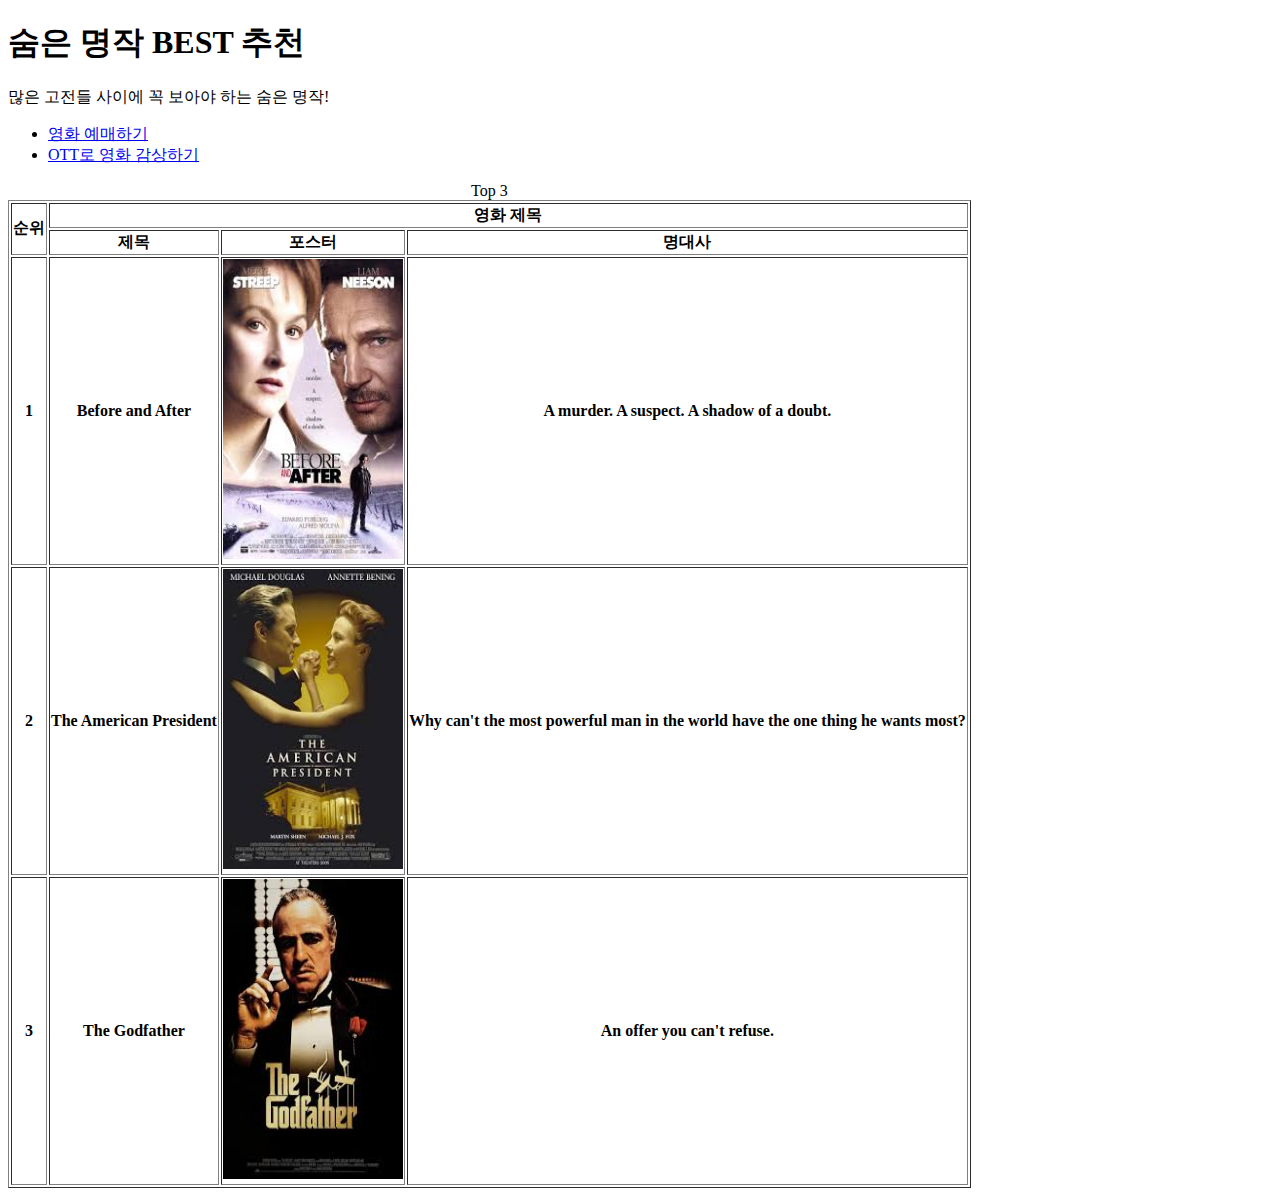
<file: LAB1/index.html>
<!DOCTYPE html>
<html>
    <head>
        <meta charset="utf-8">
        <title>영화 추천</title>
    </head>
    <body>
        <h1>숨은 명작 BEST 추천</h1>
        <p>많은 고전들 사이에 꼭 보아야 하는 숨은 명작!</p>
        <ul>
            <li><a href = "https://www.cgv.co.kr/">영화 예매하기</a></li>
            <li><a href = "https://www.netflix.com/kr/">OTT로 영화 감상하기</a></li>
        </ul>
       <table border = '1'>
            <caption>Top 3</caption>
            <thead>
                <tr>
                    <th rowspan="2">순위</th>
                    <th colspan="3">영화 제목</th>
                </tr>
                <tr>
                    <th>제목</th>
                    <th>포스터</th>
                    <th>명대사</th>
                </tr>
            </thead>
            <tr>
                <th>1</th>
                <th>Before and After</th>
                <th><img src = "./BeforeAndAfter(1996).jpg" alt="Before and After" height="300" width="180"></th>
                <th>A murder. A suspect. A shadow of a doubt.</th>
            </tr><tr>
                <th>2</th>
                <th>The American President</th>
                <th><img src="./TheAmericanPresident(1995).jpg" alt="The American President" height="300" width="180"></th>
                <th>Why can't the most powerful man in the world have the one thing he wants most?</th>
            </tr><tr>
                <th>3</th>
                <th>The Godfather</th>
                <th><img src="./TheGodfater(1972).jpg" alt = "The Godfater" height="300" width="180"></th>
                <th>An offer you can't refuse.</th>
            </tr>
       </table>
    </body>
</html>
</file>
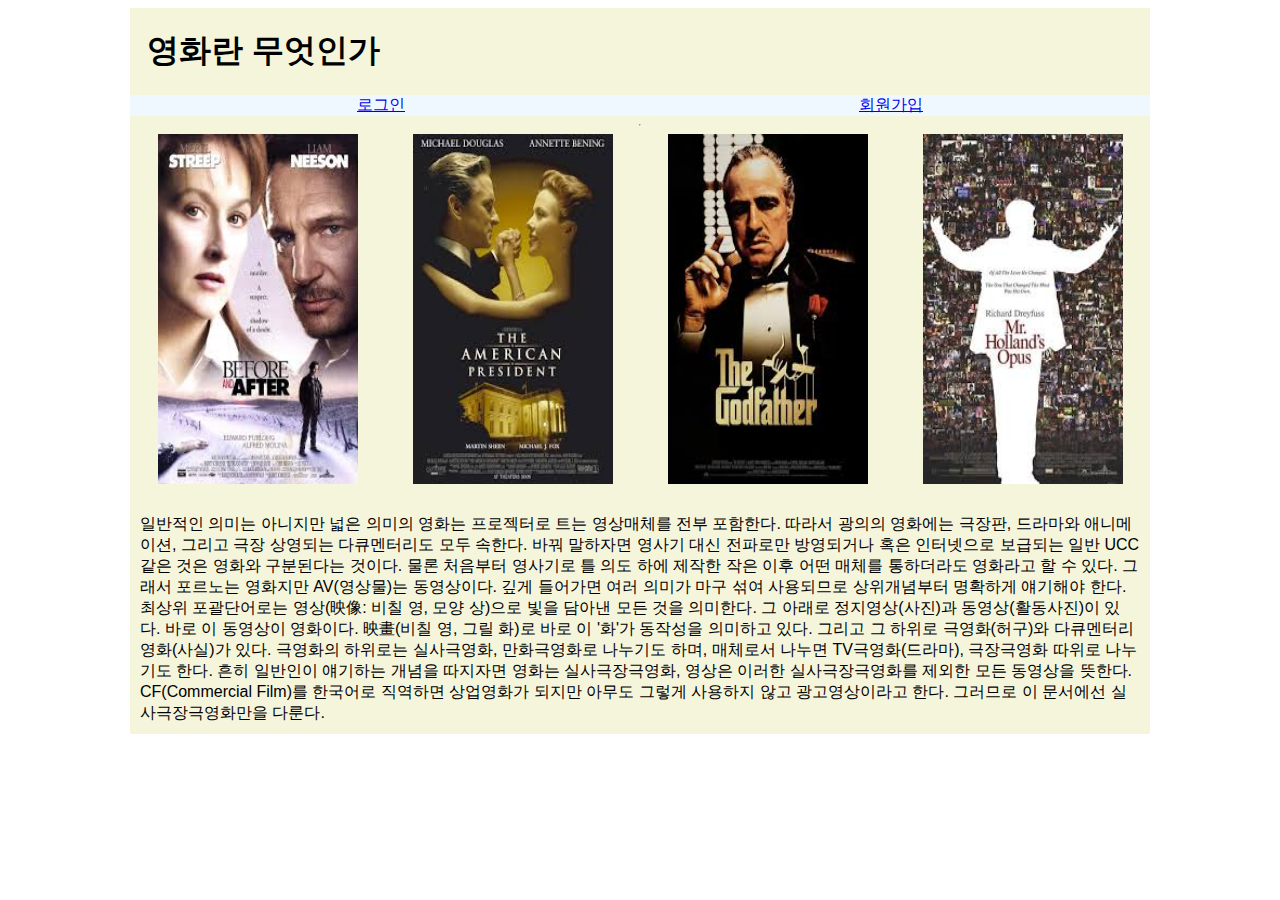
<file: LAB3/index.html>
<!DOCTYPE html>
<html>
    <head>
        <title></title>
        <link rel="stylesheet" type="text/css" href="main.css">
    </head>
    <body>
        <div class="main-container">
            <div class = "header-container">
                <h1>영화란 무엇인가</h1>
            </div>
            <div class="nav-container">
                <a href="login.html">로그인</a>
                <a href="signup.html">회원가입</a>
            </div>
            <hr>
            <div class = "content-container">
                <div class="list-container">
                    <div class="poster-container">
                        <p>BeforeAndAfter</p>
                        <img src="BeforeAndAfter(1996).jpg">
                    </div>
                   <div class="poster-container">
                        <p>TheAmericanPresident</p>
                        <img src="TheAmericanPresident(1995).jpg">
                    </div>
                    <div class="poster-container">
                        <p>TheGodfater</p>
                        <img src="TheGodfater(1972).jpg">
                    </div>
                    <div class="poster-container">
                        <p>MrHollandsOpus</p>
                        <img src="MrHollandsOpus(1995).jpg  ">
                    </div>
                </div>
                <div class="info-container">
                    일반적인 의미는 아니지만 넓은 의미의 영화는 프로젝터로 트는 영상매체를 전부 포함한다. 따라서 광의의 영화에는 극장판, 드라마와 애니메이션, 그리고 극장 상영되는 다큐멘터리도 모두 속한다. 바꿔 말하자면 영사기 대신 전파로만 방영되거나 혹은 인터넷으로 보급되는 일반 UCC 같은 것은 영화와 구분된다는 것이다. 물론 처음부터 영사기로 틀 의도 하에 제작한 작은 이후 어떤 매체를 통하더라도 영화라고 할 수 있다. 그래서 포르노는 영화지만 AV(영상물)는 동영상이다. 깊게 들어가면 여러 의미가 마구 섞여 사용되므로 상위개념부터 명확하게 얘기해야 한다. 최상위 포괄단어로는 영상(映像: 비칠 영, 모양 상)으로 빛을 담아낸 모든 것을 의미한다. 그 아래로 정지영상(사진)과 동영상(활동사진)이 있다. 바로 이 동영상이 영화이다. 映畫(비칠 영, 그릴 화)로 바로 이 '화'가 동작성을 의미하고 있다. 그리고 그 하위로 극영화(허구)와 다큐멘터리영화(사실)가 있다. 극영화의 하위로는 실사극영화, 만화극영화로 나누기도 하며, 매체로서 나누면 TV극영화(드라마), 극장극영화 따위로 나누기도 한다. 흔히 일반인이 얘기하는 개념을 따지자면 영화는 실사극장극영화, 영상은 이러한 실사극장극영화를 제외한 모든 동영상을 뜻한다. CF(Commercial Film)를 한국어로 직역하면 상업영화가 되지만 아무도 그렇게 사용하지 않고 광고영상이라고 한다. 그러므로 이 문서에선 실사극장극영화만을 다룬다.
                </div>
            </div>
        </div>

    </body>
</html>
</file>
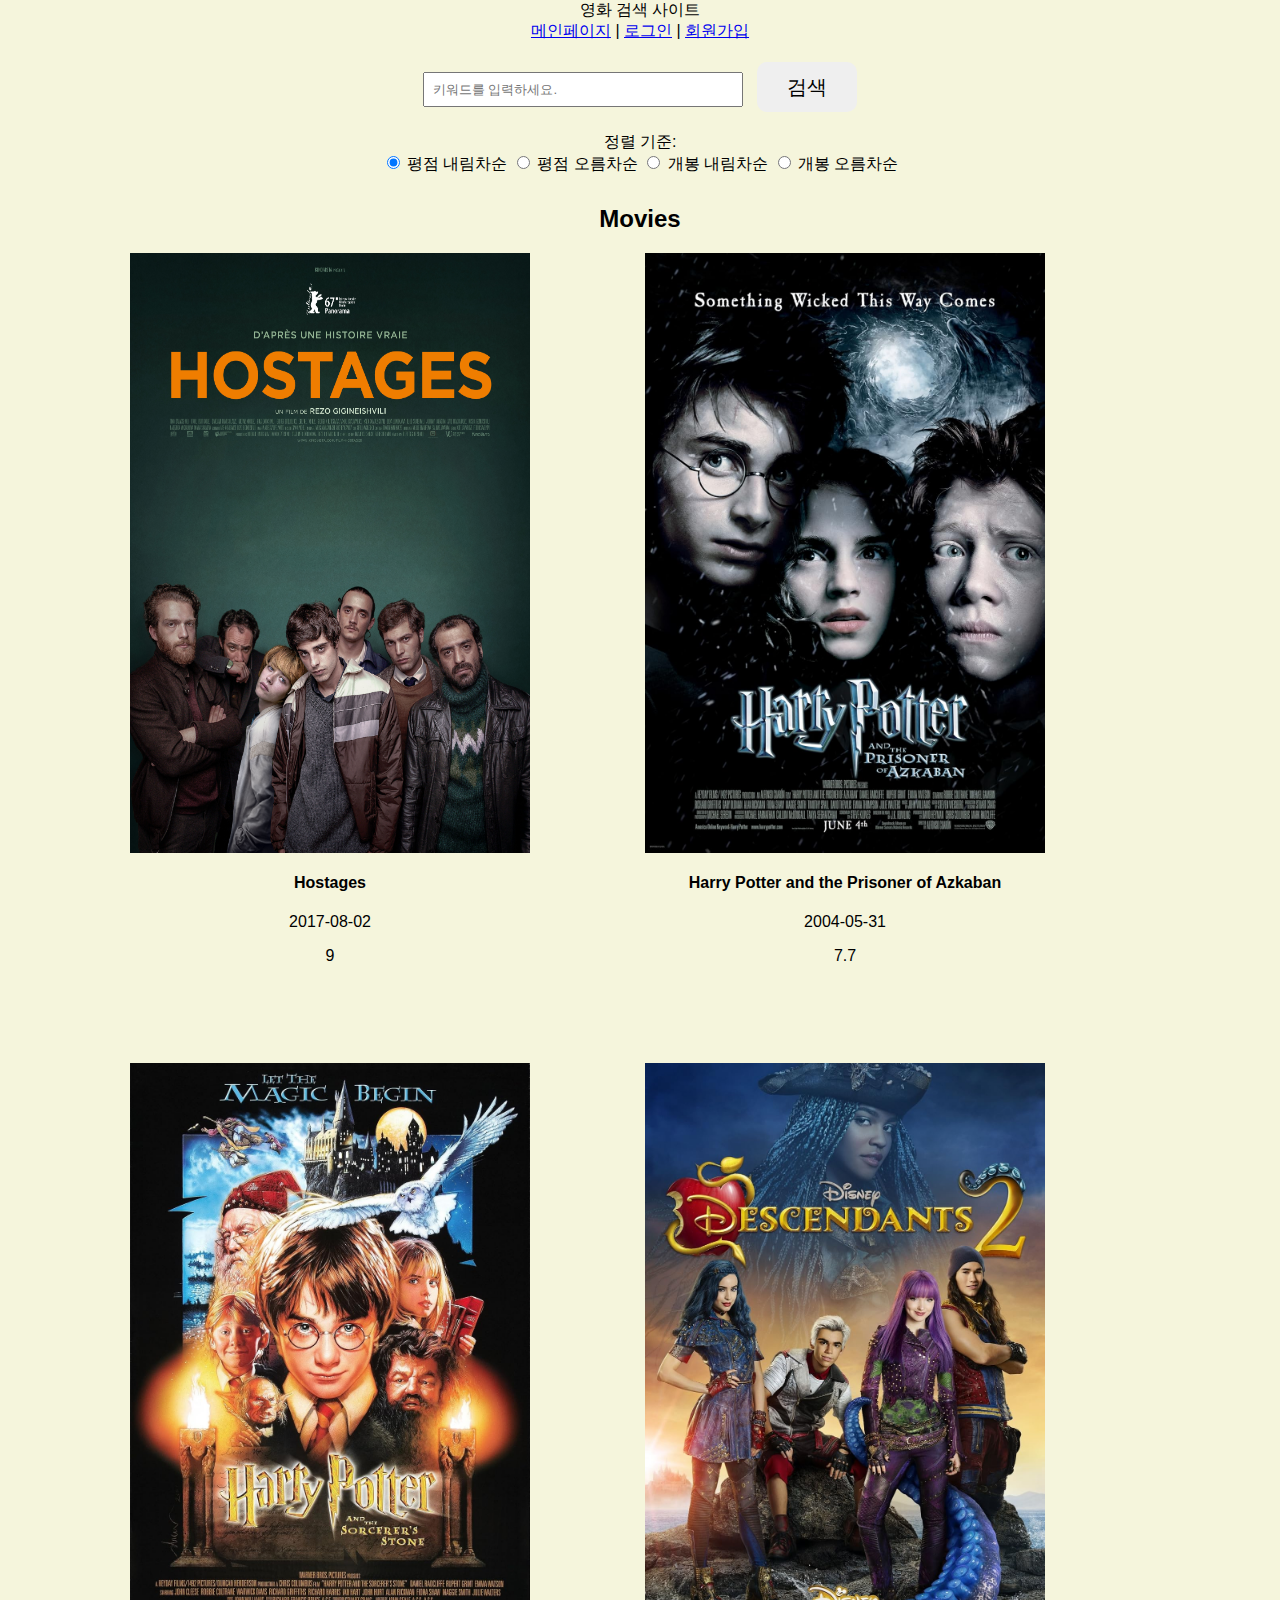
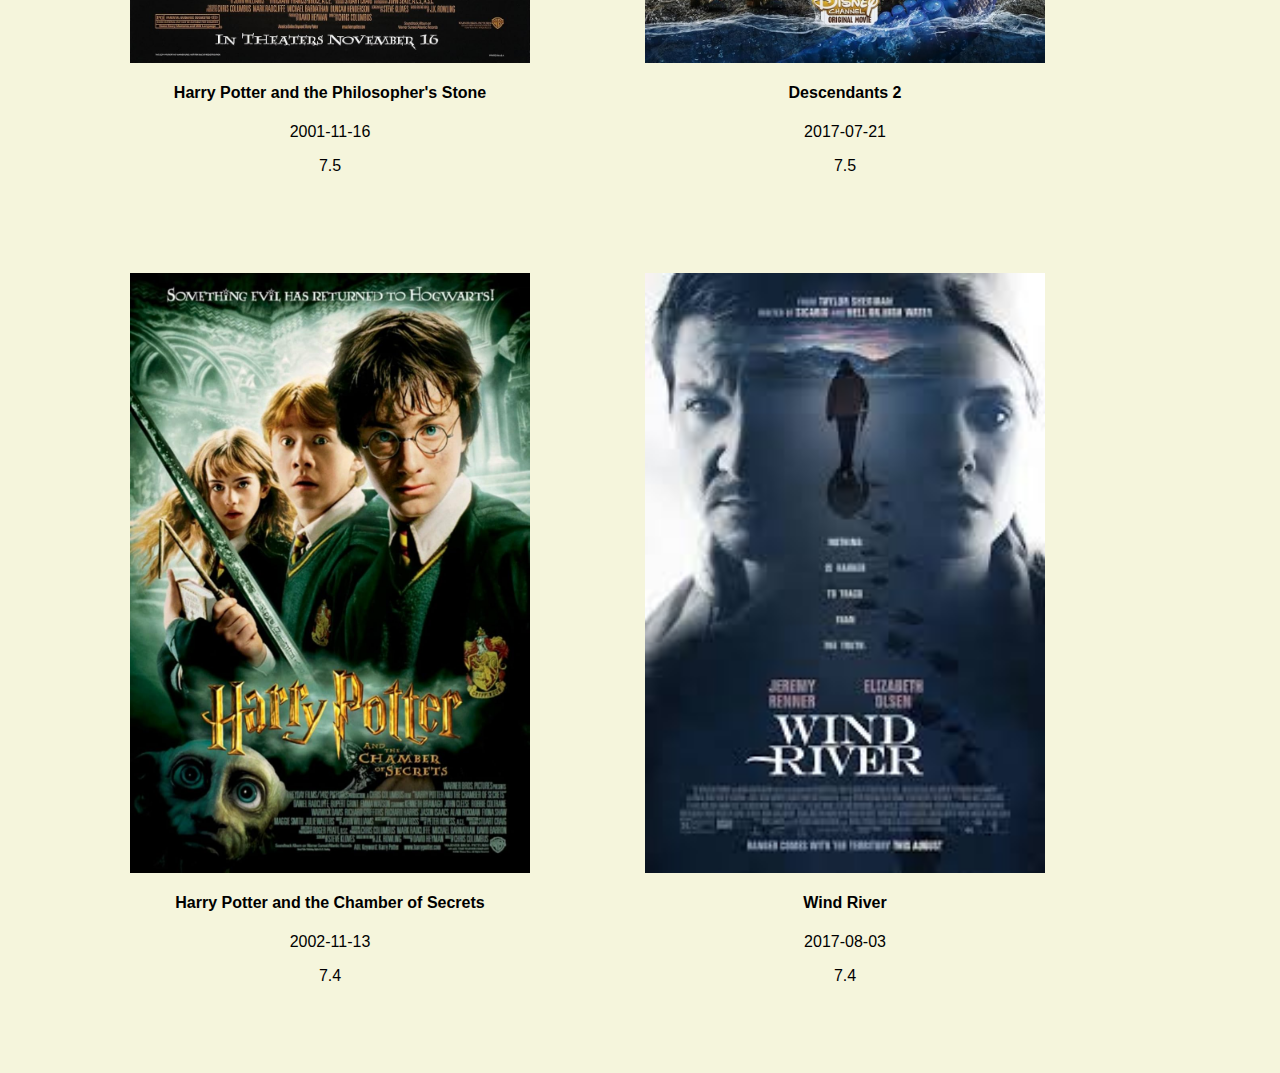
<file: LAB4/index.html>
<!DOCTYPE html>
<html lang="ko">
<head>
  <meta charset="UTF-8">
  <title>영화 검색</title>
  <link rel="stylesheet" type="text/css" href="main.css">
</head>
<body class="main-container">
  <header>
    영화 검색 사이트
  </header>
  <div>
    <a href="#">메인페이지</a> | <a href="login.html">로그인</a> | <a href="signup.html">회원가입</a>
  </div>

  <div>
    <input type="text" id="search" placeholder="키워드를 입력하세요." />
    <button onclick="applyFilters()">검색</button>
  </div>

  <div class="filters">
    <div class="filter-section">
      정렬 기준:<br>
      <label><input type="radio" name="sort" value="vote-desc" checked onchange="applyFilters()"> 평점 내림차순</label>
      <label><input type="radio" name="sort" value="vote-asc"  onchange="applyFilters()"> 평점 오름차순</label>
      <label><input type="radio" name="sort" value="date-desc"  onchange="applyFilters()"> 개봉 내림차순</label>
      <label><input type="radio" name="sort" value="date-asc" onchange="applyFilters()"> 개봉 오름차순</label>
    </div>
  </div>

  <h2>Movies</h2>
  <div id="movie-list" class="movies"></div>


  <script>
    let movies = [];
    let filteredMovies = [];
    let perLoad = 6;
    let counter = 0;

    async function movieFetch() {
        try{
            let res = await fetch('product.json');
            movies = await res.json();
            applyFilters();
        }
        catch(error){
            console.log(`problem ${error}`)
        }        
    }

    function applyFilters() {
      const keyword = document.getElementById('search').value.toLowerCase();
      const sortOption = document.querySelector('input[name="sort"]:checked').value;

      filteredMovies = movies.filter(movie =>
        movie.name.toLowerCase().includes(keyword)
      );

      switch (sortOption) {
        case 'vote-desc':
          filteredMovies.sort((a, b) => b.vote - a.vote);
          break;
        case 'vote-asc':
          filteredMovies.sort((a, b) => a.vote - b.vote);
          break;
        case 'date-desc':
          filteredMovies.sort((a, b) => new Date(b.date) - new Date(a.date));
          break;
        case 'date-asc':
          filteredMovies.sort((a, b) => new Date(a.date) - new Date(b.date));
          break;
      }

      document.getElementById('movie-list').innerHTML = '';
      counter = 0;
      load();
    }

    function load() {
      const container = document.getElementById("movie-list");

      const nextItems = filteredMovies.slice(counter, counter + perLoad);
      nextItems.forEach(movie => {
        const div = document.createElement("div");
        div.className = "movie";
        div.innerHTML = `
          <div class = "poster-container">
          <img src="./${movie.poster}" alt="${movie.name}">
          <div class="overview">${movie.overview}</div>
          </div>
          <h4>${movie.name}</h4>
          <p>${movie.date}</p>
          <p> ${movie.vote}</p>
        `;
        container.appendChild(div);
      });

      counter += perLoad;
    };

   window.onscroll = () => {
    console.log("scroll")
      if (window.innerHeight + window.scrollY >= document.body.offsetHeight - 10) {
        load();
      }
    };

    movieFetch();
  </script>
</body>
</html>
</file>
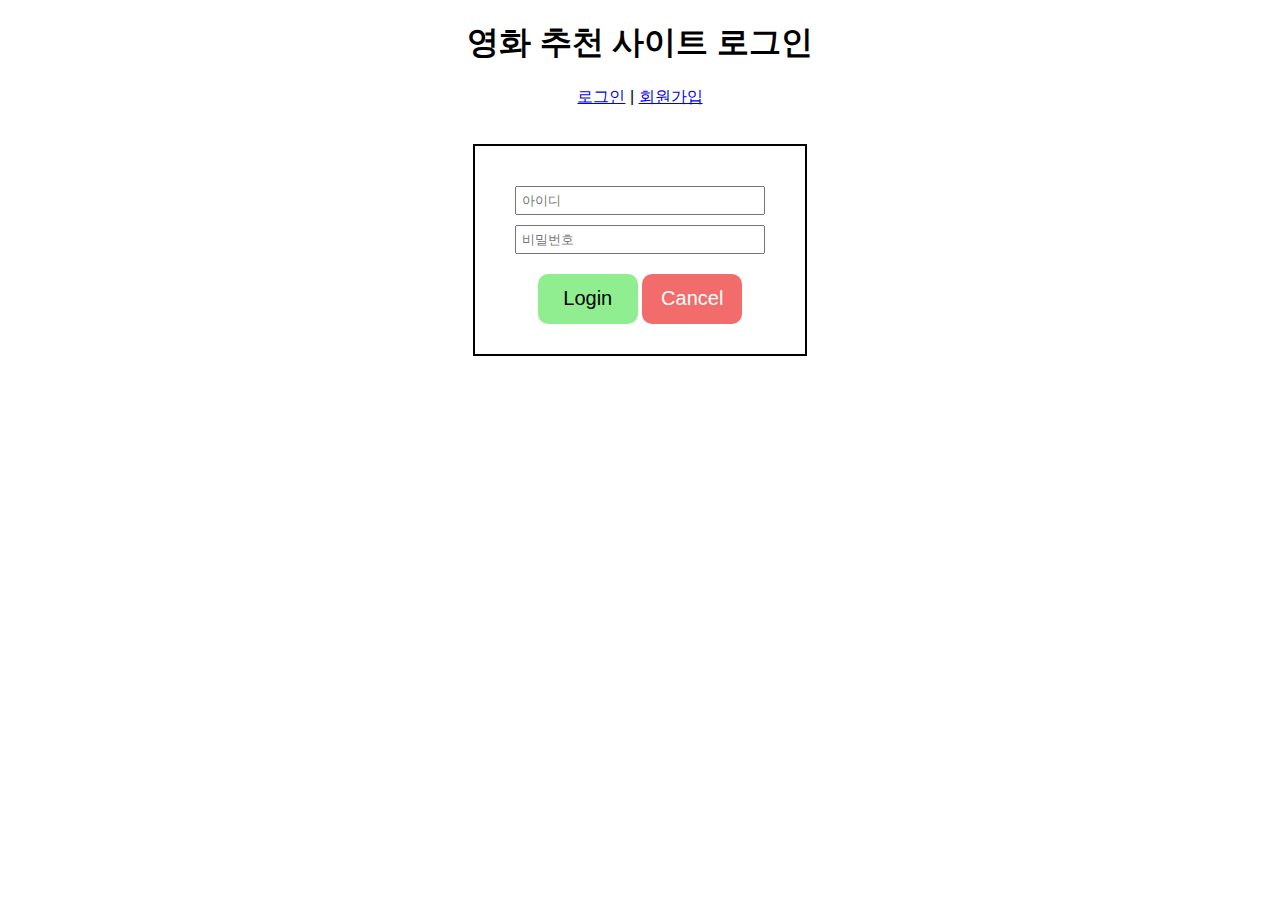
<file: LAB2/login.html>
<!DOCTYPE html>
<html>
    <head>
        <meta charset="utf-8">
        <title>로그인</title>
        <link rel = "stylesheet" type = "text/css" href = "main.css">
    </head>
    <body>
        <h1>영화 추천 사이트 로그인</h1>
        <p><a href = "login.html">로그인</a> | <a href="signup.html">회원가입</a></p>
        <div class="login-box">
            <input type="text" placeholder="아이디"> <br>
            <input type="password" placeholder="비밀번호"> <br>
            <div>
                <button type="button" class="login-button" onclick="alert('로그인 실패')">Login</button>
                <button type="button" class="cancel-button" onclick="window.location.reload();">Cancel</button>
            </div>  
        </div>
    </body>
</html>
</file>
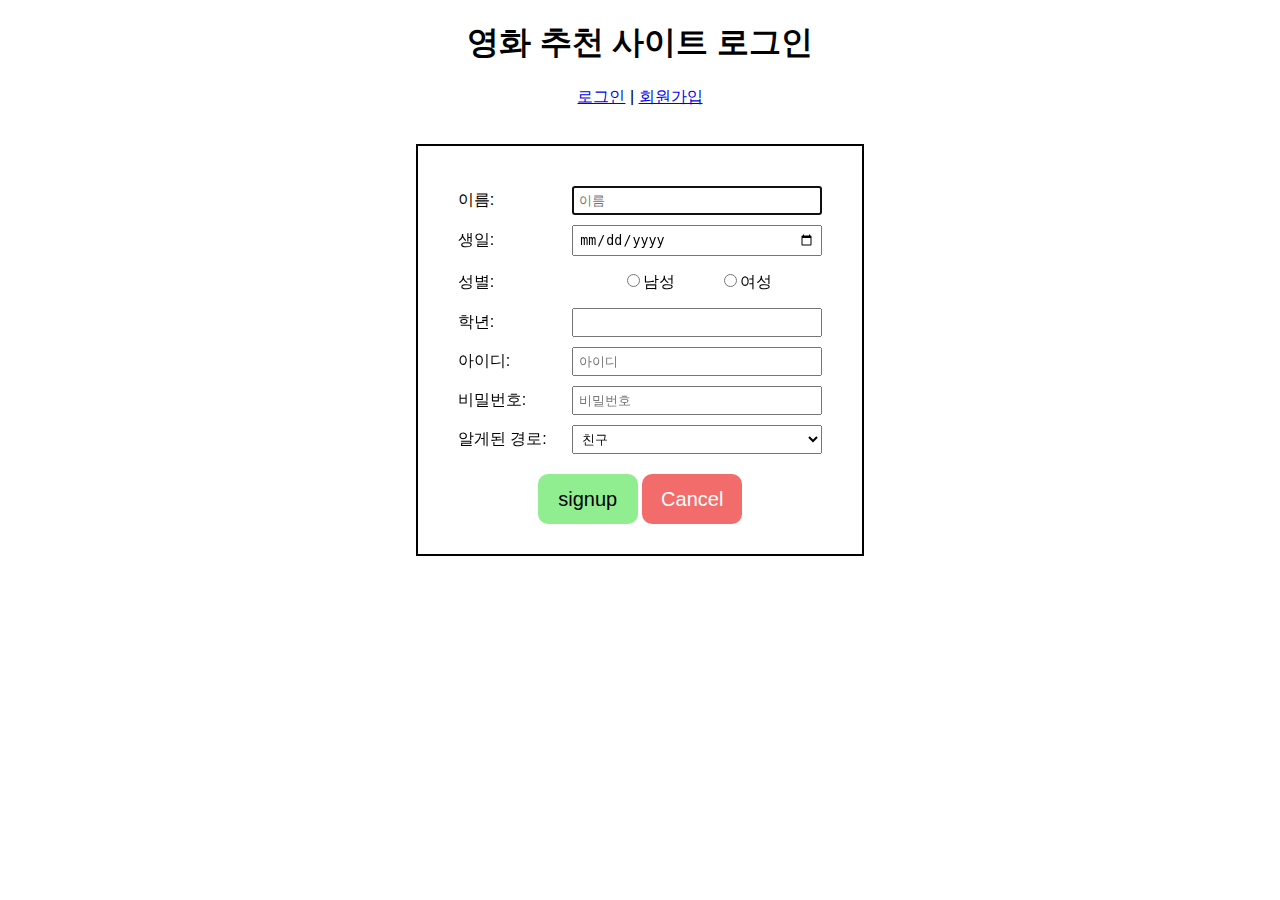
<file: LAB2/signup.html>
<!DOCTYPE html>
<html>
    <head>
        <meta charset="utf-8">
        <title>로그인</title>
        <link rel = "stylesheet" type = "text/css" href = "main.css">
    </head>
    <body>
        <h1>영화 추천 사이트 로그인</h1>
        <p><a href = "login.html">로그인</a> | <a href="signup.html">회원가입</a></p>
        <form class="login-box">
            <label for="name" >이름: </label>
            <input type="text" placeholder="이름" id="name" name="name"  autocomplete="on" autofocus><br>
            <label for="birth" >생일: </label>
            <input type="date" id="birth"><br>
            <label for="gender" >성별: </label>
            <span class="gen-input"><label class="gen-label"><input type="radio">남성</label> <label class="gen-label"><input type="radio">여성</label></span><br>
            <label for="grade" >학년:</label>
            <input type="number" min="0" max="10" step="1"><br>
            <label for="id">아이디: </label>
            <input type="text" placeholder="아이디" id = "id" required name="id" autocomplete="on"> <br>
            <label for="password">비밀번호: </label>
            <input type="password" placeholder="비밀번호" id="password" required> <br>
            <label for="route">알게된 경로: </label>
            <select id = "route">
                <option>친구</option>
                <option>블로그</option>
                <option>유튜브</option>
                <option>광고</option>
                <option>기타</option>
            </select>
            <div>
                <button type="submit" class="login-button">signup</button>
                <button type="button" class="cancel-button" onclick="window.location.reload();">Cancel</button>
            </div>  
        </form>
    </body>
</html>
</file>
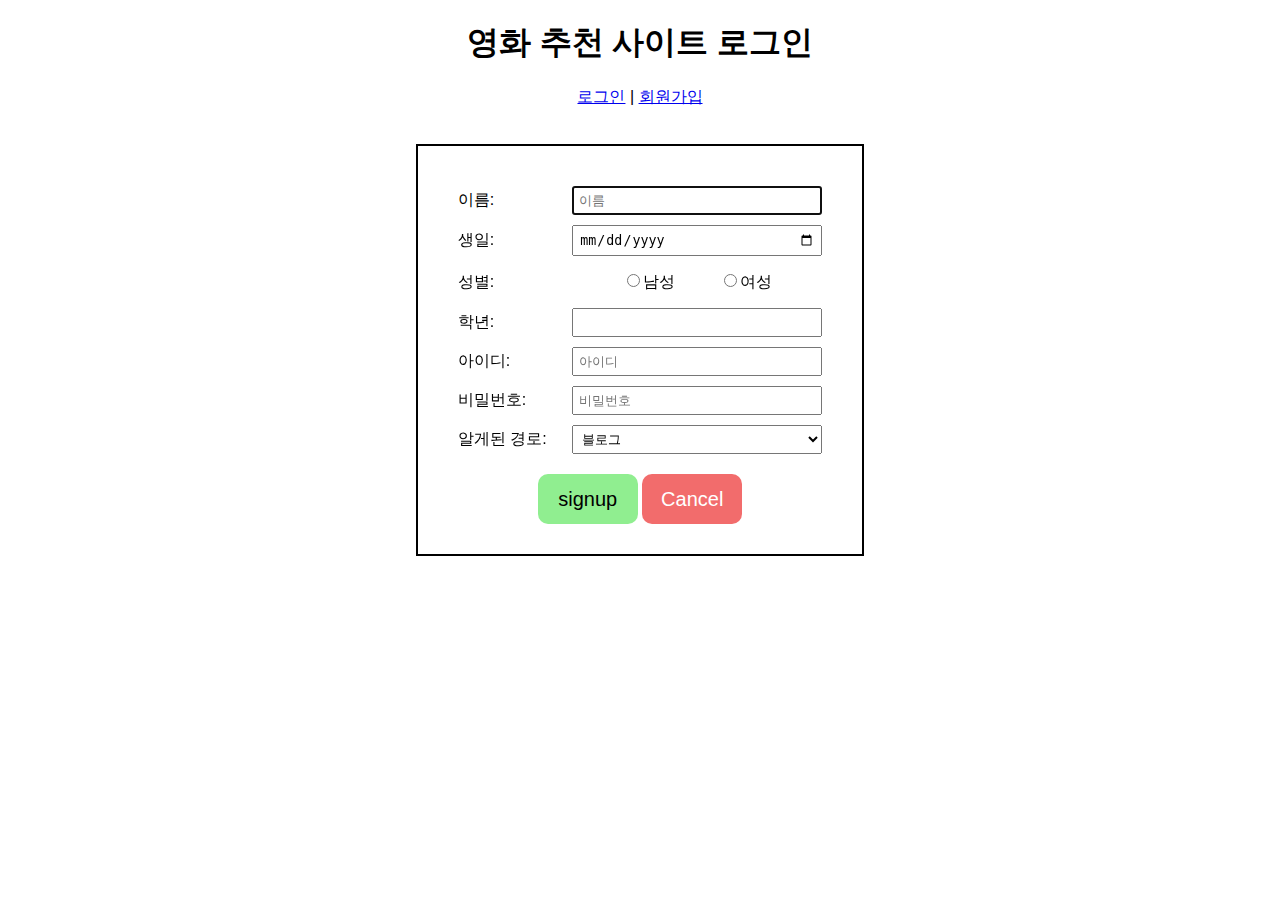
<file: LAB3/signup.html>
<!DOCTYPE html>
<html>
    <head>
        <meta charset="utf-8">
        <title>로그인</title>
        <link rel = "stylesheet" type = "text/css" href = "main.css">
    </head>
    <body>
        <h1>영화 추천 사이트 로그인</h1>
        <p><a href = "login.html">로그인</a> | <a href="signup.html">회원가입</a></p>
        <form class="login-box">
            <label for="name" >이름: </label>
            <input type="text" placeholder="이름" id="name" name="name"  autocomplete="on" autofocus><br>
            <label for="birth" >생일: </label>
            <input type="date" id="birth"><br>
            <label for="gender" >성별: </label>
            <span class="gen-input"><label class="gen-label"><input type="radio">남성</label> <label class="gen-label"><input type="radio">여성</label></span><br>
            <label for="grade" >학년:</label>
            <input type="number" min="0" max="10" step="1"><br>
            <label for="id">아이디: </label>
            <input type="text" placeholder="아이디" id = "id" required name="id" autocomplete="on"> <br>
            <label for="password">비밀번호: </label>
            <input type="password" placeholder="비밀번호" id="password" required> <br>
            <label for="route">알게된 경로: </label>
            <select id = "route">
                <option>블로그</option>
                <option>유튜브</option>
                <option>광고</option>
                <option>기타</option>
            </select>
            <div>
                <button type="submit" class="login-button">signup</button>
                <button type="button" class="cancel-button" onclick="window.location.reload();">Cancel</button>
            </div>  
        </form>
    </body>
</html>
</file>
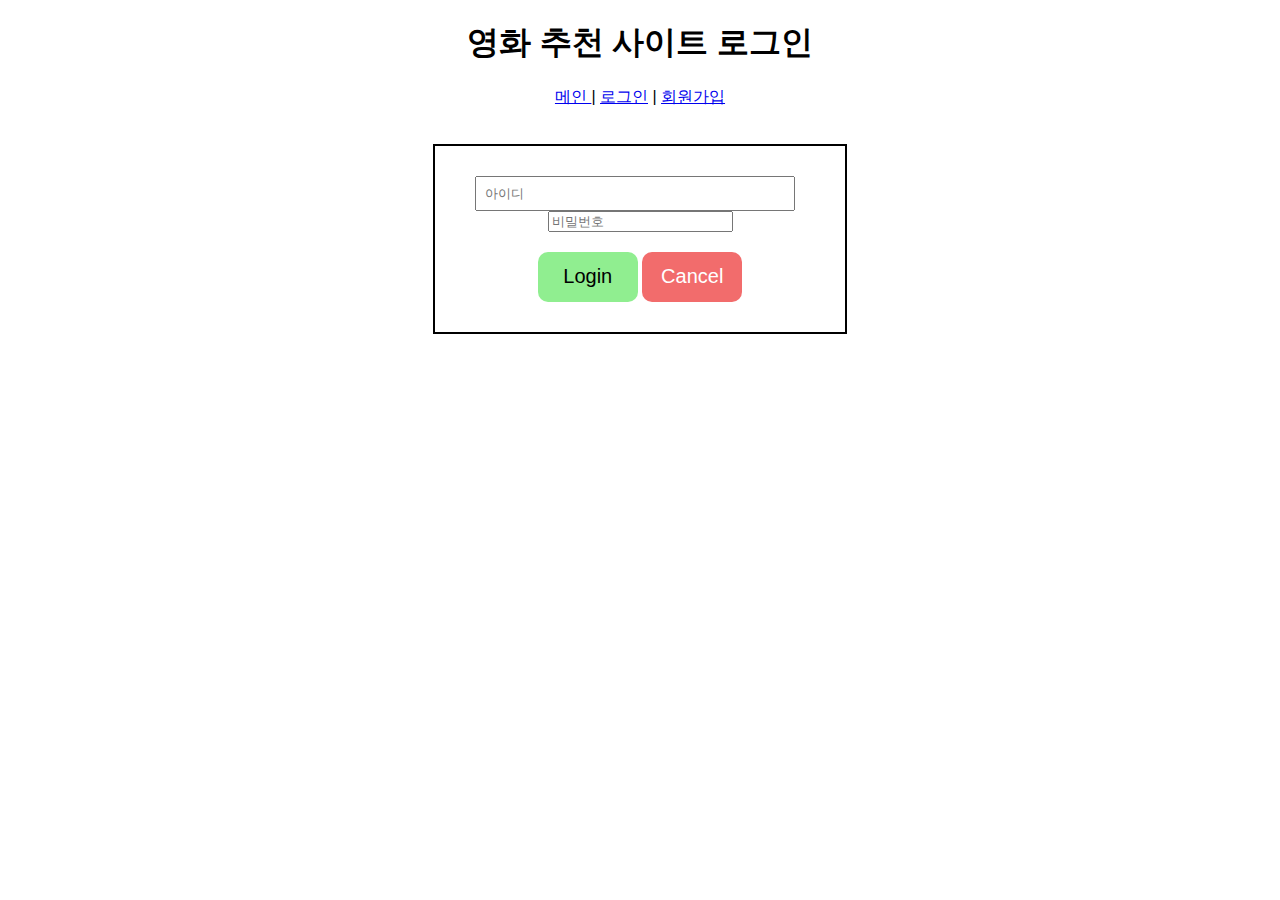
<file: LAB4/login.html>
<!DOCTYPE html>
<html>
    <head>
        <meta charset="utf-8">
        <title>로그인</title>
        <link rel = "stylesheet" type = "text/css" href = "main.css">
    </head>
    <body>
        <h1>영화 추천 사이트 로그인</h1>
        <p><a href = "index.html"> 메인 </a> | <a href = "login.html">로그인</a> | <a href="signup.html">회원가입</a></p>
        <div class="login-box">
            <input type="text" placeholder="아이디"> <br>
            <input type="password" placeholder="비밀번호"> <br>
            <div>
                <button type="button" class="login-button" onclick="alert('로그인 실패')">Login</button>
                <button type="button" class="cancel-button" onclick="window.location.reload();">Cancel</button>
            </div>  
        </div>
    </body>
</html>
</file>
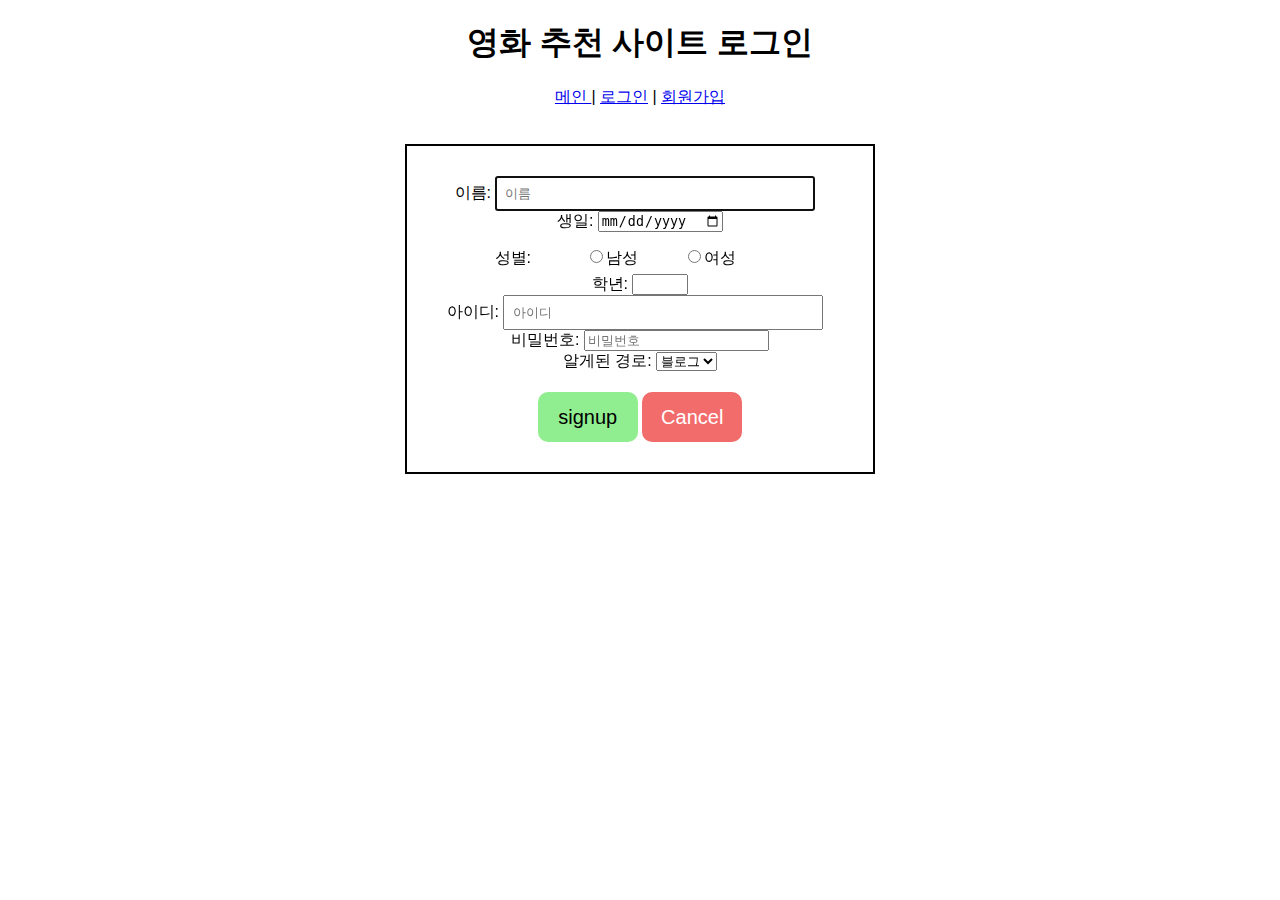
<file: LAB4/signup.html>
<!DOCTYPE html>
<html>
    <head>
        <meta charset="utf-8">
        <title>로그인</title>
        <link rel = "stylesheet" type = "text/css" href = "main.css">
    </head>
    <body>
        <h1>영화 추천 사이트 로그인</h1>
        <p><a href="index.html"> 메인 </a> | <a href = "login.html">로그인</a> | <a href="signup.html">회원가입</a></p>
        <form class="login-box">
            <label for="name" >이름: </label>
            <input type="text" placeholder="이름" id="name" name="name"  autocomplete="on" autofocus><br>
            <label for="birth" >생일: </label>
            <input type="date" id="birth"><br>
            <label for="gender" >성별: </label>
            <span class="gen-input"><label class="gen-label"><input type="radio">남성</label> <label class="gen-label"><input type="radio">여성</label></span><br>
            <label for="grade" >학년:</label>
            <input type="number" min="0" max="10" step="1"><br>
            <label for="id">아이디: </label>
            <input type="text" placeholder="아이디" id = "id" required name="id" autocomplete="on"> <br>
            <label for="password">비밀번호: </label>
            <input type="password" placeholder="비밀번호" id="password" required> <br>
            <label for="route">알게된 경로: </label>
            <select id = "route">
                <option>블로그</option>
                <option>유튜브</option>
                <option>광고</option>
                <option>기타</option>
            </select>
            <div>
                <button type="submit" class="login-button">signup</button>
                <button type="button" class="cancel-button" onclick="window.location.reload();">Cancel</button>
            </div>  
        </form>
    </body>
</html>
</file>
<file: LAB3/main.css>
body {
    text-align: center;
    font-family: sans-serif;
}
    
.login-box {
    display: inline-block;
    border: 2px solid black;
    padding: 30px 40px;
    margin-top: 20px;
}
.gen-input{
    width: 250px;
    box-sizing: border-box;
    padding: 5px;
    margin-top: 10px;
    display: inline-block;
}
.gen-label {
    padding: 20px;
}
input:not([type = radio]) , select {
    width: 250px;
    padding: 5px;
    box-sizing: border-box;
    margin-top: 10px;
    display: inline-block;
}
label:not([class = gen-label]) {
    display: inline-block;
    width: 100px;
    text-align: start;
    margin-right: 10px;
}
    
button {
    width: 100px;
    height: 50px;
    padding: 8px;
    margin-top: 20px;
    border: none;
    border-radius: 10px;
    font-size: 20px;
}
  
.login-button {
    background-color: lightgreen;
    color: black;
}
  
.cancel-button {
    background-color: rgb(242, 108, 108);
    color: white
}
 
.main-container{
    display: flex;
    flex-direction: column;
    width: 1020px;
    margin: 0px auto;
    background-color: beige;
}
.nav-container{
    background-color: aliceblue;
    display: flex;
    flex-direction: row;
    flex-wrap: nowrap;
    justify-content: space-around;
}
.header-container{
    text-align: right;
    width: 250px;
    animation: header-intro linear 2s;
}
@keyframes header-intro {
    0% {width: 1020px;}
    100% {width: 250px;}
}
.content-container{
    display: flex;
    flex-direction: column;
}
.list-container{
    display: flex;
    flex-wrap: wrap;
    flex-direction: row;
    justify-content: space-around;
}
.poster-container{
    display: flex;
    width: 200px;
}
.list-container img{
    width: 200px;
    height: 350px;
    transition: scale 2s ease-out;
}
.poster-container:hover img{
    position: relative;
    scale: 1.25;
}
.poster-container p{
    position:absolute;
    display: none;
    z-index: 10;
}
.poster-container:hover p{
    display: inline;
    background-color: white;
}
.info-container{
    display: flex;
    text-align: left;   
    padding: 10px;
    margin-top: 20px;
}
@media screen and (max-width: 480px){
    .main-container{
        width: 400px;
        background-color:lightcoral;
    }
    .list-container{
        flex-direction: column;
        align-items: center;
    }
    .nav-container{
        flex-direction: column;
        align-items: center;
    }
   }
@media screen and (min-width:481px) and (max-width: 800px){
    .main-container{
        width: 700px;
        background-color:aquamarine;
    }
    .list-container{
        justify-content: space-between;
    }
    .poster-container{
        width: 350px;
        flex-direction: row;
        justify-content: center;
    }
    .nav-container{
        flex-direction: column;
        align-items: center;
    }
    
    
}
</file>
<file: LAB4/main.css>
body {
    font-family: sans-serif;
    text-align: center;
}
    
.login-box {
    display: inline-block;
    border: 2px solid black;
    padding: 30px 40px;
    margin-top: 20px;
}
.gen-input{
    width: 250px;
    box-sizing: border-box;
    padding: 5px;
    margin-top: 10px;
    display: inline-block;
}
.gen-label {
    padding: 20px;
}


    
button {
    width: 100px;
    height: 50px;
    padding: 8px;
    margin-top: 20px;
    border: none;
    border-radius: 10px;
    font-size: 20px;
}
  
.login-button {
    background-color: lightgreen;
    color: black;
}
  
.cancel-button {
    background-color: rgb(242, 108, 108);
    color: white
}
 
.main-container{
    display: flex;
    flex-direction: column;
    width: 1020px;
    margin: 0px auto;
    background-color: beige;
}
.nav-container{
    background-color: aliceblue;
    display: flex;
    flex-direction: row;
    flex-wrap: nowrap;
    justify-content: space-around;
}
.header-container{
    text-align: right;
    width: 250px;
    animation: header-intro linear 2s;
}
@keyframes header-intro {
    0% {width: 1020px;}
    100% {width: 250px;}
}
.content-container{
    display: flex;
    flex-direction: column;
}
.list-container{
    display: flex;
    flex-wrap: wrap;
    flex-direction: row;
    justify-content: space-around;
}

.info-container{
    display: flex;
    text-align: left;   
    padding: 10px;
    margin-top: 20px;
}
input[type="text"] {
    padding: 8px;
    width: 300px;
    margin-right: 10px;
}
.filters{
    margin-top: 20px;
}
.movies {
    display: grid;
    grid-template-columns: repeat(2, 1fr);
    gap: 10px;
}

.movie {
    position: relative;
    width: 400px;
    height: 800px;

}
.movie img {
    position: absolute;
    display: block;
    width: 100%;
    height: 600px;
}
.poster-container{ 
    width: 100%;
    height: 600px;
}
.movie .overview {
    position: absolute;   
    background: rgba(0, 0, 0, 0.75); /* 반투명 검정 배경 */
    color: #fff;
    width: 100%;
    opacity: 0;
    font-size: 20px;
    text-align: center;
    height: 600px;
}
.movie:hover .overview{
    opacity: 1;
}
.filter-section {
    margin-bottom: 10px;
}
</file>
<file: LAB2/main.css>
body {
    text-align: center;
    font-family: sans-serif;
}
    
.login-box {
    display: inline-block;
    border: 2px solid black;
    padding: 30px 40px;
    margin-top: 20px;
}
.gen-input{
    width: 250px;
    box-sizing: border-box;
    padding: 5px;
    margin-top: 10px;
    display: inline-block;
}
.gen-label {
    padding: 20px;
}
input:not([type = radio]) , select {
    width: 250px;
    padding: 5px;
    box-sizing: border-box;
    margin-top: 10px;
    display: inline-block;
}
label:not([class = gen-label]) {
    display: inline-block;
    width: 100px;
    text-align: start;
    margin-right: 10px;
}
    
button {
    width: 100px;
    height: 50px;
    padding: 8px;
    margin-top: 20px;
    border: none;
    border-radius: 10px;
    font-size: 20px;
}
  
.login-button {
    background-color: lightgreen;
    color: black;
}
  
.cancel-button {
    background-color: rgb(242, 108, 108);
    color: white
}
</file>
